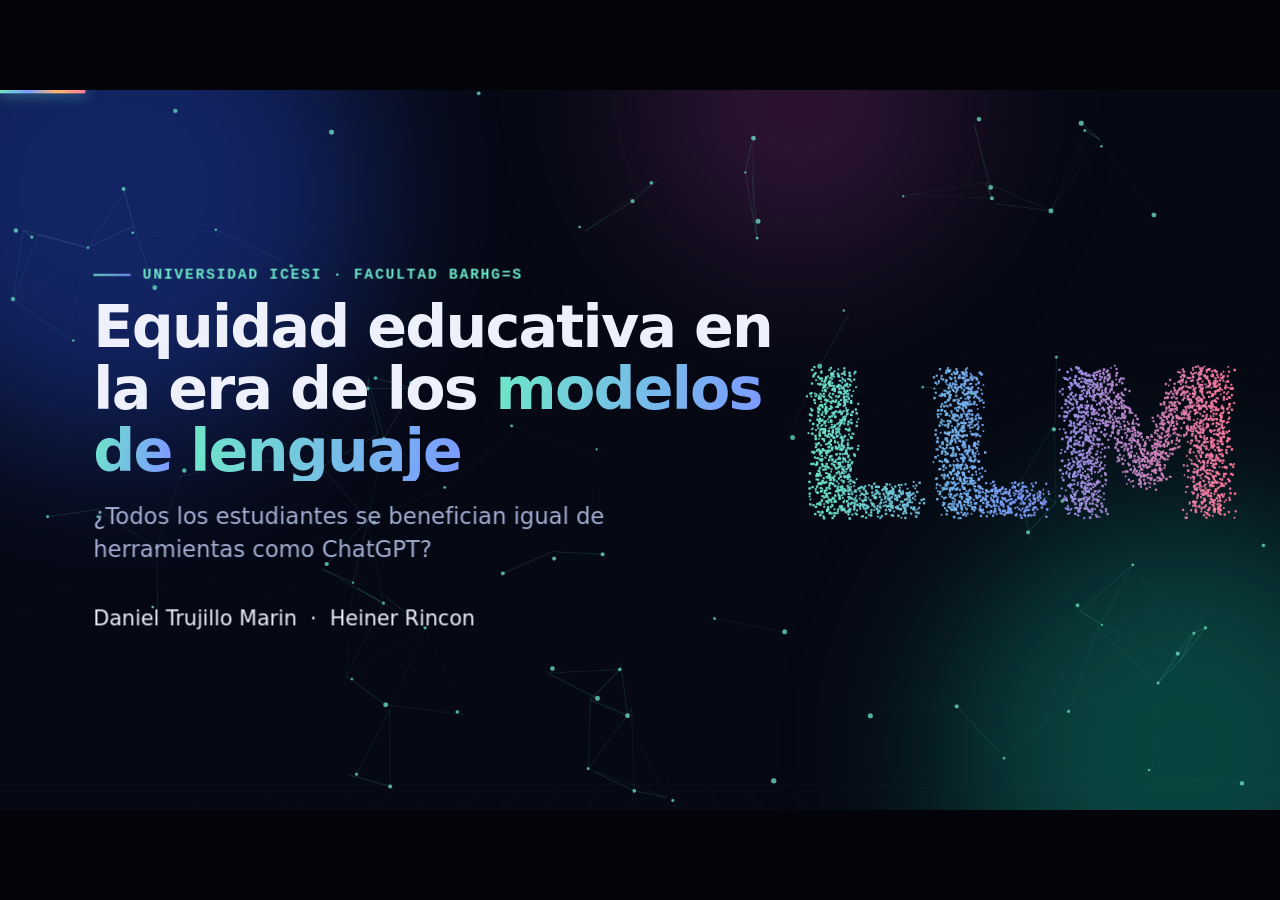
<file: docs/recursos/presentacion-equidad-llms.html>
<!DOCTYPE html>
<html lang="es">
<head>
<meta charset="UTF-8">
<meta name="viewport" content="width=device-width, initial-scale=1">
<title>Equidad educativa en la era de los LLMs</title>
<style>
:root{--bg:#060914;--a:#6ee7c8;--b:#7c9cff;--c:#ffb86b;--d:#ff7a9c;--text:#eef1fb;--muted:#a3aed3;--line:rgba(255,255,255,.12)}
*{box-sizing:border-box;margin:0;padding:0}
html,body{width:100%;height:100%;overflow:hidden;background:#02040a;font-family:'Segoe UI',system-ui,-apple-system,Helvetica,Arial,sans-serif;color:var(--text)}
#stage{position:absolute;left:50%;top:50%;width:1920px;height:1080px;transform-origin:center;overflow:hidden;background:var(--bg);perspective:1800px;--mx:0;--my:0;--hue:0deg}
#stage.nocur,#stage.nocur *{cursor:none!important}
.orbs{position:absolute;inset:0;filter:hue-rotate(var(--hue));transition:filter 1.6s ease;pointer-events:none}
.orb{position:absolute;border-radius:50%;filter:blur(120px);opacity:.52;transition:translate 1s ease-out}
.o1{width:780px;height:780px;left:-220px;top:-240px;background:#1f3fae;translate:calc(var(--mx)*60px) calc(var(--my)*45px);animation:fl1 18s ease-in-out infinite alternate}
.o2{width:700px;height:700px;right:-200px;bottom:-260px;background:#0d7a68;translate:calc(var(--mx)*-70px) calc(var(--my)*-45px);animation:fl2 22s ease-in-out infinite alternate}
.o3{width:480px;height:480px;right:25%;top:-220px;background:#7a2a6e;opacity:.36;translate:calc(var(--mx)*35px) calc(var(--my)*60px);animation:fl1 26s ease-in-out infinite alternate-reverse}
@keyframes fl1{to{margin:130px 0 0 170px}}
@keyframes fl2{to{margin:-150px 0 0 -210px}}
.floor{position:absolute;left:-40%;right:-40%;bottom:-6%;height:52%;background-image:linear-gradient(rgba(124,156,255,.5) 2px,transparent 2px),linear-gradient(90deg,rgba(124,156,255,.5) 2px,transparent 2px);background-size:90px 90px;transform:perspective(520px) rotateX(74deg);transform-origin:bottom;-webkit-mask-image:linear-gradient(to top,#000,transparent 75%);mask-image:linear-gradient(to top,#000,transparent 75%);animation:floor 2.6s linear infinite;opacity:.14;pointer-events:none}
@keyframes floor{to{background-position:0 90px}}
#bg,#pt{position:absolute;inset:0;width:1920px;height:1080px;pointer-events:none}
#pt{z-index:6}
#spot{position:absolute;width:900px;height:900px;left:0;top:0;margin:-450px 0 0 -450px;border-radius:50%;background:radial-gradient(circle,rgba(124,156,255,.13),transparent 60%);pointer-events:none;z-index:4;mix-blend-mode:screen;opacity:0;transition:opacity .6s}
#prog{position:absolute;left:0;top:0;height:5px;width:0;z-index:70;background:linear-gradient(90deg,var(--a),var(--b),var(--c),var(--d));box-shadow:0 0 20px var(--a);transition:width .8s cubic-bezier(.2,.8,.2,1)}
#shut{position:absolute;inset:0;z-index:60;display:flex;pointer-events:none}
#shut i{flex:1;background:linear-gradient(180deg,#0b1230,#141f4d);transform:scaleY(0);position:relative}
#shut i::after{content:"";position:absolute;left:0;right:0;bottom:0;height:4px;background:linear-gradient(90deg,var(--a),var(--b));box-shadow:0 0 18px var(--a)}
#shut.go i{animation:sh .95s cubic-bezier(.7,0,.3,1) both;animation-delay:calc(var(--k)*32ms)}
@keyframes sh{0%{transform:scaleY(0);transform-origin:top}45%{transform:scaleY(1);transform-origin:top}55%{transform:scaleY(1);transform-origin:bottom}100%{transform:scaleY(0);transform-origin:bottom}}

/* slides */
.slide{position:absolute;inset:0;padding:90px 140px;display:flex;flex-direction:column;justify-content:center;opacity:0;visibility:hidden;transform:translate3d(0,0,var(--z,-500px)) rotateY(var(--ry,-10deg));transition:opacity .4s,transform .7s cubic-bezier(.6,0,.3,1),visibility 0s .7s;z-index:10}
.slide.active{opacity:1;visibility:visible;transform:none;transition:opacity .6s,transform 1.1s cubic-bezier(.16,1,.3,1),visibility 0s}
.slide.prep{transition:none!important}
.tag{display:inline-flex;align-items:center;gap:18px;font-size:23px;letter-spacing:.24em;text-transform:uppercase;color:var(--a);font-weight:700;margin-bottom:20px;font-family:Consolas,'Courier New',monospace;align-self:flex-start}
.tag::before{content:"";width:56px;height:3px;border-radius:3px;background:linear-gradient(90deg,var(--a),var(--b))}
h1{font-size:88px;line-height:1.05;font-weight:800;letter-spacing:-.03em}
h2{font-size:62px;line-height:1.1;font-weight:800;letter-spacing:-.02em;margin-bottom:32px}
.active .split{animation:glitch .8s steps(1) .55s}
@keyframes glitch{0%{text-shadow:4px 0 rgba(255,122,156,.8),-4px 0 rgba(110,231,200,.8)}20%{text-shadow:-6px 2px rgba(255,122,156,.8),6px -2px rgba(124,156,255,.8);transform:translateX(3px)}40%{text-shadow:3px -1px rgba(255,184,107,.8),-3px 1px rgba(110,231,200,.8);transform:translateX(-2px)}60%{text-shadow:none;transform:none}80%{text-shadow:2px 0 rgba(124,156,255,.6),-2px 0 rgba(255,122,156,.6)}100%{text-shadow:none}}
em{font-style:normal}
.g{background:linear-gradient(100deg,var(--a),var(--b),var(--c),var(--a));background-size:300% 100%;-webkit-background-clip:text;background-clip:text;color:transparent;animation:shine 7s linear infinite}
@keyframes shine{to{background-position:-300% 0}}
.w{display:inline-block;overflow:hidden;vertical-align:top;padding:0 .04em .14em;margin:0 -.04em -.14em}
.w>i{display:inline-block;font-style:normal;translate:0 115%;rotate:8deg;filter:blur(6px);transform-origin:left bottom;transition:translate 1s cubic-bezier(.16,1,.3,1),rotate 1s cubic-bezier(.16,1,.3,1),filter 1s}
.active .w>i{translate:0 0;rotate:0deg;filter:blur(0)}
.slide:not(.active) .w>i{transition-delay:0s!important}
p{font-size:32px;line-height:1.45;color:var(--muted)}
p b,li b{color:var(--text);font-weight:600}

/* reveals: visibles cuando la diapositiva está activa y su paso ya se mostró */
.rv{opacity:0;translate:0 50px;scale:.95;transition:opacity .8s var(--dl),translate 1s cubic-bezier(.16,1,.3,1) var(--dl),scale 1s cubic-bezier(.16,1,.3,1) var(--dl),rotate 1.1s cubic-bezier(.16,1,.3,1) var(--dl),filter .8s var(--dl),transform .25s 0s}
.rv.l{translate:-90px 0}.rv.r{translate:90px 0}.rv.z{scale:.5;filter:blur(12px)}
.rv.f{rotate:x -75deg;transform-origin:50% 0;translate:0 0}
.active .rv:not(.hold,.hold *){opacity:1;translate:0 0;scale:1;filter:none;rotate:x 0deg}
.slide.out .rv,.rv.hold,.hold .rv{transition:opacity .3s,translate .3s,scale .3s,rotate .3s,filter .3s,transform .25s!important}
.row{display:flex;gap:30px}
.card{position:relative;flex:1;background:linear-gradient(160deg,rgba(255,255,255,.09),rgba(255,255,255,.02));border:1px solid var(--line);border-radius:28px;padding:34px;backdrop-filter:blur(14px);overflow:hidden}
.card::before{content:"";position:absolute;inset:-1px;border-radius:28px;padding:2px;background:conic-gradient(from var(--ang,0deg),transparent 0 70%,var(--a) 80%,var(--b) 90%,transparent 100%);-webkit-mask:linear-gradient(#000 0 0) content-box,linear-gradient(#000 0 0);-webkit-mask-composite:xor;mask-composite:exclude;animation:ang 5s linear infinite;opacity:.8;pointer-events:none}
@property --ang{syntax:'<angle>';inherits:false;initial-value:0deg}
@keyframes ang{to{--ang:360deg}}
.card::after{content:"";position:absolute;inset:0;background:radial-gradient(420px circle at var(--gx,50%) var(--gy,0%),rgba(255,255,255,.16),transparent 55%);opacity:0;transition:opacity .3s;pointer-events:none}
.card.tilt:hover::after{opacity:1}
.card h3{font-size:34px;font-weight:700;margin-bottom:10px}
.card p{font-size:26px}
.role{font-family:Consolas,monospace;font-size:19px;letter-spacing:.18em;text-transform:uppercase;color:var(--muted);margin-bottom:12px}
.num{font-size:88px;font-weight:800;line-height:1;letter-spacing:-.03em;background:linear-gradient(100deg,var(--a),var(--b));-webkit-background-clip:text;background-clip:text;color:transparent;font-variant-numeric:tabular-nums}
.num.o{background:linear-gradient(100deg,var(--c),var(--d));-webkit-background-clip:text;background-clip:text}
.num.s{font-size:58px}
.lab{font-size:25px;color:var(--muted);margin-top:8px;line-height:1.35}
.small{font-family:Consolas,monospace;font-size:20px;color:#8590b5;margin-top:10px;letter-spacing:.03em}
.note{font-size:21px;color:#76819f;margin-top:10px}
.pill{display:inline-block;padding:10px 24px;border-radius:40px;border:1px solid var(--line);font-size:23px;color:var(--muted);margin:0 10px 10px 0;background:rgba(255,255,255,.04)}
.pill b{color:var(--a)}
ul{list-style:none}

/* idea clave */
.key{margin-top:34px;display:flex;align-items:center;gap:26px;padding:24px 34px;border-radius:24px;background:linear-gradient(90deg,rgba(110,231,200,.14),rgba(124,156,255,.08) 60%,rgba(255,255,255,.02));border:1px solid rgba(110,231,200,.35);box-shadow:0 0 60px -20px var(--a);position:relative;overflow:hidden}
.key::after{content:"";position:absolute;inset:0;background:linear-gradient(100deg,transparent 35%,rgba(255,255,255,.18) 50%,transparent 65%);translate:-100% 0}
.active .key:not(.hold)::after{animation:glint 2.4s ease-in-out .6s}
.key .kl{flex:0 0 auto;font-family:Consolas,monospace;font-size:19px;letter-spacing:.22em;color:#06101e;background:linear-gradient(135deg,var(--a),var(--b));padding:10px 16px;border-radius:12px;font-weight:700}
.key .kt{font-size:33px;font-weight:700;color:var(--text);line-height:1.3}

.goals{display:flex;gap:18px;margin-top:40px}
.goal{padding:16px 28px;border-radius:18px;border:1px solid var(--line);background:rgba(255,255,255,.05);font-size:27px;font-weight:600}
.goal span{color:var(--a);font-family:Consolas,monospace;margin-right:10px}

/* bars */
.bar{margin-bottom:28px}
.bar .top{display:flex;justify-content:space-between;align-items:baseline;font-size:31px;margin-bottom:12px;color:var(--text);font-weight:600}
.bar .top b{color:#8590b5;white-space:nowrap;margin-left:10px;font-family:Consolas,monospace;font-size:22px;font-weight:400}
.track{height:52px;background:rgba(255,255,255,.07);border-radius:26px;overflow:hidden;border:1px solid var(--line)}
.fill{height:100%;width:0;border-radius:26px;background:linear-gradient(90deg,var(--a),var(--b));position:relative;transition:width 1.8s cubic-bezier(.16,1,.3,1) .4s;box-shadow:0 0 30px -4px var(--a)}
.fill::after{content:"";position:absolute;inset:0;background:linear-gradient(100deg,transparent 30%,rgba(255,255,255,.6) 50%,transparent 70%);translate:-100% 0;animation:glint 2.6s ease-in-out infinite 2.2s}
@keyframes glint{60%,100%{translate:100% 0}}
.active .fill:not(.hold *){width:var(--w)}
.explain{display:flex;gap:24px;align-items:center;padding:24px 30px;border-radius:22px;border:1px dashed rgba(124,156,255,.45);background:rgba(124,156,255,.06)}
.explain .q{flex:0 0 auto;width:60px;height:60px;border-radius:50%;display:grid;place-items:center;font-size:30px;font-weight:800;color:#06101e;background:var(--b)}
.explain p{font-size:26px}

/* staircase */
.stair{display:flex;gap:34px;align-items:flex-end;height:460px}
.col{flex:1;height:var(--h);border-radius:30px 30px 10px 10px;padding:30px 36px;background:linear-gradient(180deg,var(--k),rgba(255,255,255,.03) 135%);border:1px solid var(--line);clip-path:inset(100% 0 0 0);transition:clip-path 1.2s cubic-bezier(.16,1,.3,1) .1s;position:relative;overflow:hidden}
.active .col:not(.hold){clip-path:inset(0 0 0 0)}
.col::after{content:"";position:absolute;inset:0;background:linear-gradient(100deg,transparent 40%,rgba(255,255,255,.35) 50%,transparent 60%);translate:-120% 0;animation:glint 3.5s ease-in-out infinite 1.5s}
.col h3{font-size:40px;color:#06101e;margin-bottom:8px}
.col p{font-size:27px;color:rgba(6,16,30,.85);font-weight:500}
.col .big{position:absolute;right:26px;bottom:-30px;font-size:220px;font-weight:900;color:rgba(6,16,30,.14);line-height:1}

/* LLM */
.typed{font-family:Consolas,'Courier New',monospace;font-size:31px;padding:18px 26px;border-radius:18px;border:1px solid var(--line);background:rgba(0,0,0,.35);color:var(--a);min-height:76px}
.typed .car{display:inline-block;width:15px;height:31px;background:var(--a);vertical-align:middle;margin-left:4px;animation:blink 1s steps(1) infinite}
@keyframes blink{50%{opacity:0}}
.attn{position:relative;width:960px;padding-top:180px}
.attn svg{position:absolute;left:0;top:0;width:100%;height:180px;overflow:visible}
.chips{display:flex;justify-content:space-between}
.chipc{width:168px;text-align:center;opacity:0;translate:0 30px;scale:.6;transition:all .6s cubic-bezier(.34,1.56,.64,1)}
.chipc.in{opacity:1;translate:0 0;scale:1}
.chip{font-size:30px;font-weight:700;padding:14px 0;border-radius:18px;border:1px solid var(--line);background:rgba(255,255,255,.06);transition:all .35s}
.chip.q{background:linear-gradient(135deg,var(--a),var(--b));color:#06101e;box-shadow:0 0 50px -4px var(--a);scale:1.1}
.arc{fill:none;stroke-linecap:round;stroke-dasharray:1;stroke-dashoffset:1;animation:draw .8s ease-out forwards;filter:drop-shadow(0 0 8px rgba(110,231,200,.6))}
@keyframes draw{to{stroke-dashoffset:0}}
.pct{font-size:23px;font-weight:700;fill:#fff;text-anchor:middle;animation:fadein .6s .5s both}
@keyframes fadein{from{opacity:0}to{opacity:1}}
.cap{font-size:25px;color:var(--muted);margin-top:22px}
.cap b{color:var(--text)}
.prompt{border-radius:22px;padding:22px 26px;border:1px solid var(--line);background:rgba(0,0,0,.3);margin-bottom:18px}
.prompt .pl{font-family:Consolas,monospace;font-size:18px;letter-spacing:.18em;text-transform:uppercase;margin-bottom:10px}
.prompt .pq{font-family:Consolas,monospace;font-size:23px;color:var(--text);line-height:1.4}
.prompt .pr{display:inline-flex;align-items:center;gap:10px;margin-top:14px;padding:8px 18px;border-radius:30px;font-size:22px;font-weight:700;color:#06101e}
.prompt.bad{border-color:rgba(255,122,156,.4)}.prompt.bad .pl{color:var(--d)}.prompt.bad .pr{background:linear-gradient(135deg,var(--c),var(--d))}
.prompt.good{border-color:rgba(110,231,200,.45);box-shadow:0 0 50px -20px var(--a)}.prompt.good .pl{color:var(--a)}.prompt.good .pr{background:linear-gradient(135deg,var(--a),var(--b))}

#dots{width:1640px;height:230px;display:block}

/* charts */
.chart{width:100%;height:auto;overflow:visible}
.path{fill:none;stroke-width:7;stroke-linecap:round;stroke-dasharray:1;stroke-dashoffset:1;transition:stroke-dashoffset 2.2s cubic-bezier(.4,0,.2,1) var(--dl);filter:drop-shadow(0 0 10px rgba(124,156,255,.6))}
.active .path:not(.hold *){stroke-dashoffset:0}
.area{clip-path:inset(0 100% 0 0);transition:clip-path 2.6s cubic-bezier(.4,0,.2,1) var(--dl)}
.active .area:not(.hold *){clip-path:inset(0 0 0 0)}
.gapl{stroke:#fff;stroke-width:3;stroke-dasharray:8 8;opacity:0;transition:opacity .6s var(--dl)}
.active .gapl:not(.hold *){opacity:.8}
.gapt{fill:#fff;font-size:26px;font-weight:700;opacity:0;transition:opacity .6s var(--dl)}
.active .gapt:not(.hold *){opacity:1}
.ax{fill:var(--muted);font-size:26px}
.dt{opacity:0;transition:opacity .4s var(--dl)}
.active .dt:not(.hold *){opacity:1}
.trav{opacity:0;transition:opacity .6s 2.8s}
.active .trav:not(.hold *){opacity:1}
.beam{transform-origin:350px 270px;rotate:0deg;transition:rotate 2.2s cubic-bezier(.3,1.7,.5,1) 2.2s}
.active .beam:not(.hold *){rotate:7deg}
.drop{transform:translateY(-600px)}
.active .drop:not(.hold *){animation:drop 1.3s cubic-bezier(.5,0,.5,1) forwards;animation-delay:var(--dl)}
@keyframes drop{0%{transform:translateY(-600px)}55%{transform:translateY(0)}70%{transform:translateY(-50px)}85%{transform:translateY(0)}92%{transform:translateY(-12px)}100%{transform:translateY(0)}}

/* rings + waffle */
.rg{width:220px;text-align:center}
.rg .ringw{position:relative;width:200px;height:200px;margin:0 auto 12px}
.rg svg{width:200px;height:200px}
.rg .cen{position:absolute;inset:0;display:grid;place-items:center;font-size:42px;font-weight:800;font-variant-numeric:tabular-nums}
.rv-c{fill:none;stroke-width:16;stroke-linecap:round;stroke-dasharray:502.65;stroke-dashoffset:502.65;transition:stroke-dashoffset 2.4s cubic-bezier(.16,1,.3,1) var(--dl);filter:drop-shadow(0 0 10px rgba(110,231,200,.7))}
.active .rv-c:not(.hold *){stroke-dashoffset:calc(502.65px*(1 - var(--p)))}
.rt{fill:none;stroke:rgba(255,255,255,.08);stroke-width:16}
.rg .t{font-size:23px;color:var(--muted);line-height:1.25}
.grp{font-size:28px;font-weight:700;color:var(--text);margin-bottom:24px;text-align:center}
.waf{display:grid;grid-template-columns:repeat(10,26px);gap:6px}
.waf span{width:26px;height:26px;border-radius:7px;background:rgba(255,255,255,.07);transition:background .4s var(--dl),box-shadow .4s var(--dl),scale .4s var(--dl)}
.active .waf span.on:not(.hold *){background:var(--k);box-shadow:0 0 16px -2px var(--k);scale:1.08}
.wt{font-size:23px;color:var(--muted);margin-top:14px;text-align:center;line-height:1.3}
.wt b{font-size:36px}
.vsep{width:2px;align-self:stretch;background:linear-gradient(180deg,transparent,var(--line),transparent)}

/* flow */
.flow{display:flex;align-items:center}
.node{flex:0 0 440px;text-align:center;padding:42px 30px;border-radius:32px;border:1px solid var(--line);background:linear-gradient(160deg,rgba(255,255,255,.1),rgba(255,255,255,.02));backdrop-filter:blur(14px);animation:np 4.5s ease-in-out infinite;animation-delay:calc(var(--k)*1.2s)}
.node b{display:block;font-size:40px;margin-bottom:10px}.node span{font-size:25px;color:var(--muted)}
@keyframes np{0%,100%{box-shadow:0 0 0 rgba(110,231,200,0)}30%{box-shadow:0 0 80px -6px var(--a);border-color:var(--a)}}
.conn{flex:1;height:4px;position:relative;background:linear-gradient(90deg,rgba(110,231,200,.15),rgba(124,156,255,.4));border-radius:4px}
.conn i{position:absolute;top:50%;left:0;width:16px;height:16px;margin:-8px 0 0 -8px;border-radius:50%;background:#fff;box-shadow:0 0 18px 4px var(--a),0 0 40px 8px var(--b);animation:pk 1.8s linear infinite}
.conn i:nth-child(2){animation-delay:.6s}.conn i:nth-child(3){animation-delay:1.2s}
@keyframes pk{0%{left:0;opacity:0}15%{opacity:1}85%{opacity:1}100%{left:100%;opacity:0}}

/* kinetic */
.kin{font-size:76px;font-weight:800;line-height:1.15;letter-spacing:-.02em}
.strk{position:relative;color:var(--text);transition:color 1s 2s}
.strk::after{content:"";position:absolute;left:-6px;right:-6px;top:54%;height:8px;border-radius:6px;background:linear-gradient(90deg,var(--c),var(--d));transform-origin:left;scale:0 1;transition:scale .9s cubic-bezier(.65,0,.35,1) 1.4s;box-shadow:0 0 20px var(--d)}
.active .strk{color:rgba(238,241,251,.35)}
.active .strk::after{scale:1 1}
.big2{display:inline-block;font-size:170px;line-height:1;opacity:0;scale:2.2;filter:blur(30px);transition:opacity 1s 2.5s,scale 1.3s cubic-bezier(.16,1,.3,1) 2.5s,filter 1s 2.5s}
.active .big2{opacity:1;scale:1;filter:blur(0)}

/* conclusiones */
.chk{position:absolute;left:0;top:.15em;width:44px;height:44px}
.chk circle{fill:none;stroke:var(--a);stroke-width:4;stroke-dasharray:1;stroke-dashoffset:1;transition:stroke-dashoffset .9s .2s}
.chk path{fill:none;stroke:var(--a);stroke-width:5;stroke-linecap:round;stroke-linejoin:round;stroke-dasharray:1;stroke-dashoffset:1;transition:stroke-dashoffset .6s .7s}
.active .chk:not(.hold *) circle,.active .chk:not(.hold *) path{stroke-dashoffset:0}
.cl li{font-size:34px;color:var(--muted);line-height:1.38;padding-left:72px;position:relative;margin-bottom:24px}
.lim{margin-top:20px;padding:22px 30px;border-radius:22px;border:1px dashed rgba(255,184,107,.45);background:rgba(255,184,107,.05)}
.lim .k{font-family:Consolas,monospace;font-size:20px;letter-spacing:.2em;color:var(--c);margin-bottom:12px;text-transform:uppercase}
.lim .pill{color:var(--text)}
</style>
</head>
<body>
<div id="stage">
<div class="orbs"><div class="orb o1"></div><div class="orb o2"></div><div class="orb o3"></div></div>
<div class="floor"></div>
<canvas id="bg" width="1920" height="1080"></canvas>
<div id="spot"></div>
<canvas id="pt" width="1920" height="1080"></canvas>
<div id="prog"></div>
<div id="shut"></div>

<svg width="0" height="0" style="position:absolute">
<defs>
<linearGradient id="gr" x1="0" y1="0" x2="1" y2="1"><stop offset="0" stop-color="#6ee7c8"/><stop offset="1" stop-color="#7c9cff"/></linearGradient>
<linearGradient id="go" x1="0" y1="0" x2="1" y2="1"><stop offset="0" stop-color="#ffb86b"/><stop offset="1" stop-color="#ff7a9c"/></linearGradient>
<linearGradient id="ga" x1="0" y1="0" x2="0" y2="1"><stop offset="0" stop-color="#ff7a9c" stop-opacity=".45"/><stop offset="1" stop-color="#ffb86b" stop-opacity=".08"/></linearGradient>
</defs>
</svg>

<!-- 1 PORTADA -->
<section class="slide" data-accent="0" data-hue="0deg" data-pt="LLM" data-ptx="1540" data-pty="560" data-pts="300">
  <div class="tag rv scr" style="letter-spacing:.12em;font-size:22px">Universidad Icesi · Facultad Barberi</div>
  <div style="max-width:1020px"><h1 class="split">Equidad educativa en la era de los <em>modelos de lenguaje</em></h1></div>
  <p class="rv" style="max-width:980px;margin-top:28px;font-size:34px">¿Todos los estudiantes se benefician igual de herramientas como ChatGPT?</p>
  <p class="rv" style="margin-top:56px;font-size:31px;color:var(--text)">Daniel Trujillo Marin &nbsp;·&nbsp; Heiner Rincon</p>
</section>

<!-- 2 PREGUNTA -->
<section class="slide" data-accent="1" data-hue="30deg" data-pt="?" data-ptx="1500" data-pty="540" data-pts="800">
  <div class="tag rv scr">Punto de partida</div>
  <div style="max-width:1080px"><h2 class="split" style="font-size:78px">Una misma herramienta. ¿Los <em>mismos beneficios</em> para todos?</h2></div>
  <p class="rv" style="max-width:980px">Que todos <b>puedan</b> usar ChatGPT no significa que todos <b>ganen</b> lo mismo.</p>
  <div class="goals" data-f="1">
    <div class="goal rv"><span>01</span>¿Quién se beneficia?</div>
    <div class="goal rv"><span>02</span>¿Bajo qué condiciones?</div>
    <div class="goal rv"><span>03</span>¿Qué lo limita?</div>
  </div>
</section>

<!-- 3 MARCO -->
<section class="slide" data-accent="1" data-hue="-25deg">
  <div class="tag rv scr">Marco teórico · van Dijk</div>
  <h2 class="split">La brecha digital tiene <em>tres niveles</em></h2>
  <div class="stair">
    <div class="col" data-f="1" style="--h:250px;--k:#6ee7c8"><h3>1 · Acceso</h3><p>¿La conozco y puedo usarla?</p><div class="big">1</div></div>
    <div class="col" data-f="2" style="--h:350px;--k:#7c9cff"><h3>2 · Habilidades</h3><p>¿Sé usarla bien y de forma crítica?</p><div class="big">2</div></div>
    <div class="col" data-f="3" style="--h:450px;--k:#ffb86b"><h3>3 · Beneficios</h3><p>¿Realmente me ayuda a mejorar?</p><div class="big">3</div></div>
  </div>
  <div class="key rv" data-f="4"><span class="kl">IDEA CLAVE</span><span class="kt">La brecha ya no es solo tener internet: es saber usar la tecnología y sacarle provecho.</span></div>
</section>

<!-- 4 LLM -->
<section class="slide" id="s-attn" data-accent="0" data-hue="0deg">
  <div class="tag rv scr">Fundamento técnico · Transformer</div>
  <h2 class="split" style="margin-bottom:28px">¿Cómo funciona un <em>LLM</em>?</h2>
  <div class="row" style="gap:56px;align-items:flex-start">
    <div style="flex:0 0 960px">
      <div class="typed rv"><span id="typed"></span><span class="car"></span></div>
      <div class="attn" id="attn"><div data-f="1" data-hook="arcs" class="rv" style="position:absolute;inset:0 0 auto 0;height:180px;translate:0 0"><svg id="attnsvg" viewBox="0 0 960 180"></svg></div><div class="chips" id="chips"></div></div>
      <p class="cap rv" data-f="1">Divide tu texto en piezas y <b>decide qué palabras se relacionan</b> entre sí (mecanismo de atención) para generar la respuesta.</p>
    </div>
    <div style="flex:1" data-f="2">
      <div class="prompt bad rv r"><div class="pl">Instrucción vaga</div><div class="pq">"Hazme un ensayo sobre IA."</div><div class="pr">→ Respuesta genérica</div></div>
      <div class="prompt good rv r"><div class="pl">Instrucción con contexto</div><div class="pq">"Ensayo de 600 palabras sobre IA y equidad, para primer semestre, con 3 argumentos y ejemplos."</div><div class="pr">→ Respuesta útil</div></div>
      <div class="note rv">Ejemplo ilustrativo.</div>
    </div>
  </div>
  <div class="key rv" data-f="3"><span class="kl">IDEA CLAVE</span><span class="kt">La respuesta depende de lo que el usuario escribe: saber preguntar es una habilidad, y no todos la tienen por igual.</span></div>
</section>

<!-- 5 ESTUDIOS -->
<section class="slide" data-accent="3" data-hue="40deg">
  <div class="tag rv scr">Metodología · Revisión crítica</div>
  <h2 class="split">Analizamos <em>cuatro estudios</em></h2>
  <div class="row" data-f="1">
    <div class="card tilt rv f"><div class="role">Estudio central</div><h3 style="color:var(--a)">Yu et al.</h3><div class="num s cnt" style="font-size:46px" data-to="1140328">0</div><div class="lab">textos de estudiantes analizados</div></div>
    <div class="card tilt rv f"><div class="role">Nivel 1 · Acceso</div><h3 style="color:var(--b)">Arum et al.</h3><div class="num s cnt" data-to="938">0</div><div class="lab">estudiantes encuestados</div></div>
    <div class="card tilt rv f"><div class="role">Nivel 2 · Habilidades</div><h3 style="color:var(--c)">Zhang et al.</h3><div class="num s o cnt" data-to="947">0</div><div class="lab">estudiantes encuestados</div></div>
    <div class="card tilt rv f"><div class="role">Alto impacto</div><h3 style="color:var(--d)">Lee et al.</h3><div class="num s o cnt" data-to="81663">0</div><div class="lab">solicitudes de admisión</div></div>
  </div>
  <div class="key rv" data-f="2"><span class="kl">IDEA CLAVE</span><span class="kt">Un estudio grande como base y tres más que explican el porqué, organizados con los tres niveles de la brecha.</span></div>
</section>

<!-- 6 ESCALA -->
<section class="slide" id="s-dots" data-accent="0" data-hue="-15deg">
  <div class="tag rv scr">Estudio central · Yu et al.</div>
  <h2 class="split" style="margin-bottom:22px">Un estudio con <em>datos reales</em></h2>
  <div class="row" style="margin-bottom:22px">
    <div class="card tilt rv" style="padding:22px 32px"><div class="num cnt" style="font-size:70px" data-to="1140328">0</div><div class="lab">textos escritos</div></div>
    <div class="card tilt rv" style="padding:22px 32px"><div class="num cnt" style="font-size:70px" data-to="16791">0</div><div class="lab">estudiantes</div></div>
    <div class="card tilt rv" style="padding:22px 32px"><div class="num cnt" style="font-size:70px" data-to="2391">0</div><div class="lab">cursos · 2021 a 2024 · EE. UU.</div></div>
  </div>
  <canvas id="dots" width="1640" height="230"></canvas>
  <div class="note">Cada punto representa ≈ 100 textos. Se comparó la escritura <b style="color:var(--text)">antes y después</b> de que llegara ChatGPT.</div>
  <div class="key rv" data-f="1"><span class="kl">IDEA CLAVE</span><span class="kt">Son tareas reales de clase, no un experimento. Muestra una relación, no prueba que ChatGPT sea la causa.</span></div>
</section>

<!-- 7 RES 1 -->
<section class="slide" data-accent="1" data-hue="20deg">
  <div class="tag rv scr">Resultado 1 · Todos los estudiantes</div>
  <h2 class="split">Después de ChatGPT, <em>todos escribieron mejor</em></h2>
  <div class="bar rv l" data-f="1"><div class="top"><span>Primeros meses (ene–jun 2023): mejora pequeña</span><b>hasta +0,039 DE</b></div><div class="track"><div class="fill" style="--w:24%"></div></div></div>
  <div class="bar rv l" data-f="2"><div class="top"><span>Un año después (oct 2023–mar 2024): mejora clara</span><b>hasta +0,162 DE</b></div><div class="track"><div class="fill" style="--w:100%"></div></div></div>
  <div class="explain rv" data-f="3"><div class="q">?</div><p><b>DE = desviación estándar.</b> Mide cuánto cambió un grupo comparado con la variación normal entre estudiantes. Son cambios pequeños, pero medibles en una muestra tan grande. Se midió legibilidad, vocabulario y complejidad de las frases.</p></div>
  <div class="key rv" data-f="4"><span class="kl">IDEA CLAVE</span><span class="kt">La escritura mejoró en general, y la mejora creció con el tiempo.</span></div>
</section>

<!-- 8 RES 2 -->
<section class="slide" data-accent="0" data-hue="-30deg">
  <div class="tag rv scr">Resultado 2 · Idioma</div>
  <h2 class="split" style="margin-bottom:20px">La brecha por idioma <em>se redujo</em></h2>
  <div class="row" style="align-items:center">
    <div class="rv" style="flex:1.35">
      <svg class="chart" viewBox="0 0 900 400">
        <line x1="100" y1="360" x2="800" y2="360" stroke="rgba(255,255,255,.2)" stroke-width="2"/>
        <text class="ax" x="100" y="396" text-anchor="middle">Antes de ChatGPT</text>
        <text class="ax" x="450" y="396" text-anchor="middle">Fase 1</text>
        <text class="ax" x="800" y="396" text-anchor="middle">Fase 2</text>
        <path class="area" style="--dl:.8s" fill="url(#ga)" d="M100 110 C 250 106,300 106,450 106 S 650 102,800 102 L 800 156 S 650 156,450 223 C 300 223,250 250,100 290 Z"/>
        <line class="gapl" style="--dl:.9s" x1="100" y1="110" x2="100" y2="290"/>
        <line class="gapl" style="--dl:2s" x1="450" y1="106" x2="450" y2="223"/>
        <line class="gapl" style="--dl:3s" x1="800" y1="102" x2="800" y2="156"/>
        <path id="pA" class="path" style="--dl:.6s" pathLength="1" stroke="url(#gr)" d="M100 110 C 250 106,300 106,450 106 S 650 102,800 102"/>
        <path id="pB" class="path" style="--dl:.8s" pathLength="1" stroke="url(#go)" d="M100 290 C 250 250,300 223,450 223 S 650 156,800 156"/>
        <g class="trav"><circle r="9" fill="#fff" style="filter:drop-shadow(0 0 10px #6ee7c8)"><animateMotion dur="3.2s" repeatCount="indefinite"><mpath href="#pA"/></animateMotion></circle><circle r="9" fill="#fff" style="filter:drop-shadow(0 0 10px #ff7a9c)"><animateMotion dur="3.2s" repeatCount="indefinite"><mpath href="#pB"/></animateMotion></circle></g>
        <text class="gapt" style="--dl:1.3s" x="125" y="205">brecha</text>
        <text class="gapt" style="--dl:2.4s" x="475" y="175">menor</text>
        <text class="gapt" style="--dl:3.4s" x="800" y="205" text-anchor="middle">casi cerrada</text>
        <text x="180" y="70" fill="#6ee7c8" font-size="26" font-weight="700">Escribían mejor en inglés</text>
        <text x="180" y="335" fill="#ffb86b" font-size="26" font-weight="700">Tenían más dificultad con el inglés</text>
      </svg>
      <div class="note">Esquema ilustrativo construido con los promedios reportados en el estudio.</div>
    </div>
    <div style="flex:1;display:flex;flex-direction:column;gap:18px" data-f="1">
      <div class="card tilt rv r" style="padding:26px 32px"><h3>Partían en desventaja</h3><p>Estudiantes internacionales, sin inglés en casa o con bajo puntaje de escritura al ingresar.</p><div class="small">0,043–0,209 DE por debajo</div></div>
      <div class="card tilt rv r" style="padding:26px 32px"><h3 style="color:var(--a)">Y mejoraron más que el resto</h3><p>En algunos casos, incluso superaron a sus compañeros.</p><div class="small">mejora extra: +0,044 DE (fase 1) · +0,088 DE (fase 2)</div></div>
    </div>
  </div>
  <div class="key rv" data-f="2"><span class="kl">IDEA CLAVE</span><span class="kt">Quienes tenían más dificultad con el idioma fueron los que más mejoraron.</span></div>
</section>

<!-- 9 RES 3 -->
<section class="slide" data-accent="2" data-hue="45deg">
  <div class="tag rv scr">Resultado 3 · Nivel socioeconómico</div>
  <h2 class="split" style="margin-bottom:20px">Pero no todos <em>aprovecharon igual</em></h2>
  <div class="row" style="align-items:center">
    <div style="flex:1.1">
      <svg class="chart" viewBox="0 0 700 420">
        <polygon points="350,270 280,400 420,400" fill="rgba(255,255,255,.12)" stroke="rgba(255,255,255,.3)" stroke-width="2"/>
        <g class="beam">
          <rect x="60" y="260" width="580" height="20" rx="10" fill="url(#gr)"/>
          <g class="drop" style="--dl:.6s"><circle cx="110" cy="200" r="56" fill="url(#go)"/><text x="110" y="196" text-anchor="middle" font-size="21" font-weight="800" fill="#06101e">Menos</text><text x="110" y="220" text-anchor="middle" font-size="21" font-weight="800" fill="#06101e">recursos</text></g>
          <g class="drop" style="--dl:1s"><circle cx="590" cy="185" r="72" fill="url(#gr)"/><text x="590" y="180" text-anchor="middle" font-size="25" font-weight="800" fill="#06101e">Más</text><text x="590" y="208" text-anchor="middle" font-size="25" font-weight="800" fill="#06101e">recursos</text></g>
        </g>
        <circle cx="350" cy="270" r="14" fill="#fff"/>
      </svg>
      <div class="note" style="text-align:center">Dentro del grupo con dificultad en el idioma. Esquema ilustrativo: la diferencia es pequeña.</div>
    </div>
    <div style="flex:1;display:flex;flex-direction:column;gap:18px" data-f="1">
      <div class="card tilt rv r"><h3 style="color:var(--c)">Bajos ingresos</h3><p>Mejoraron un poco menos que los de mayores ingresos.</p><div class="small">0,025 DE menos</div></div>
      <div class="card tilt rv r"><h3 style="color:var(--d)">Primera generación universitaria</h3><p>Mejoraron un poco menos que quienes tienen padres con estudios universitarios.</p><div class="small">0,015 DE menos</div></div>
    </div>
  </div>
  <div class="key rv" data-f="2"><span class="kl">IDEA CLAVE</span><span class="kt">La misma herramienta que redujo una brecha mantuvo otra: los de más recursos aprovecharon un poco más.</span></div>
</section>

<!-- 10 ACCESO -->
<section class="slide" data-accent="1" data-hue="-20deg">
  <div class="tag rv scr">Nivel 1 · Acceso · Arum et al. · inicios de 2023</div>
  <h2 class="split" style="margin-bottom:34px">Desde el inicio, <em>no todos la conocían</em></h2>
  <div class="row" style="gap:50px;align-items:flex-start;justify-content:center">
    <div data-f="1">
      <div class="grp rv">¿Conocían ChatGPT?</div>
      <div style="display:flex;gap:20px">
        <div class="rg rv z"><div class="ringw"><svg viewBox="0 0 200 200"><circle class="rt" cx="100" cy="100" r="80"/><circle class="rv-c" style="--p:.937;--dl:.3s" cx="100" cy="100" r="80" stroke="url(#gr)" transform="rotate(-90 100 100)"/></svg><div class="cen cnt" data-to="93.7" data-dec="1" data-suf="%">0</div></div><div class="t">Estudiante promedio</div></div>
        <div class="rg rv z"><div class="ringw"><svg viewBox="0 0 200 200"><circle class="rt" cx="100" cy="100" r="80"/><circle class="rv-c" style="--p:.891;--dl:.5s" cx="100" cy="100" r="80" stroke="url(#gr)" transform="rotate(-90 100 100)"/></svg><div class="cen cnt" data-to="89.1" data-dec="1" data-suf="%">0</div></div><div class="t">Primera generación universitaria</div></div>
        <div class="rg rv z"><div class="ringw"><svg viewBox="0 0 200 200"><circle class="rt" cx="100" cy="100" r="80"/><circle class="rv-c" style="--p:.838;--dl:.7s" cx="100" cy="100" r="80" stroke="url(#go)" transform="rotate(-90 100 100)"/></svg><div class="cen cnt" data-to="83.8" data-dec="1" data-suf="%">0</div></div><div class="t">Minorías subrepresentadas</div></div>
      </div>
    </div>
    <div class="vsep"></div>
    <div data-f="2">
      <div class="grp rv">¿La usaban para estudiar?</div>
      <div style="display:flex;gap:40px">
        <div class="rv"><div class="waf" data-n="18" style="--k:#6ee7c8"></div><div class="wt"><b style="color:var(--a)">18</b> de cada 100<br>Estudiante promedio</div></div>
        <div class="rv"><div class="waf" data-n="9" style="--k:#ff7a9c"></div><div class="wt"><b style="color:var(--d)">9</b> de cada 100<br>Minorías subrepresentadas</div></div>
      </div>
    </div>
  </div>
  <div class="key rv" data-f="3"><span class="kl">IDEA CLAVE</span><span class="kt">Antes de hablar de beneficios, ya había diferencias en quién conocía y usaba la herramienta.</span></div>
</section>

<!-- 11 HABILIDADES -->
<section class="slide" data-accent="2" data-hue="35deg">
  <div class="tag rv scr">Nivel 2 · Habilidades · Zhang et al.</div>
  <h2 class="split" style="margin-bottom:64px">Saber usar la IA <em>también depende de los recursos</em></h2>
  <div class="flow rv z">
    <div class="node" style="--k:0"><b>Más recursos</b><span>nivel socioeconómico</span></div>
    <div class="conn"><i></i><i></i><i></i></div>
    <div class="node" style="--k:1;flex-basis:480px"><b class="g">Más alfabetización en IA</b><span>saber usarla de forma crítica</span></div>
    <div class="conn"><i></i><i></i><i></i></div>
    <div class="node" style="--k:2"><b>Más usos</b><span>de ChatGPT</span></div>
  </div>
  <p class="rv" style="margin-top:44px;text-align:center;font-size:28px">El nivel socioeconómico se relaciona <b>más</b> con saber usar la IA que con saber usar tecnología en general.</p>
  <div class="key rv" data-f="1"><span class="kl">IDEA CLAVE</span><span class="kt">Tener acceso no basta: quien tiene más recursos suele saber usar mejor la IA.</span></div>
</section>

<!-- 12 ALTO IMPACTO -->
<section class="slide" data-accent="3" data-hue="60deg">
  <div class="tag rv scr">Alto impacto · Lee et al.</div>
  <h2 class="split" style="margin-bottom:20px">¿Y cuando hay mucho en juego? <em>Admisiones</em></h2>
  <div class="row" style="align-items:center">
    <div class="rv" style="flex:1.2">
      <svg class="chart" viewBox="0 0 800 400">
        <line x1="60" y1="360" x2="760" y2="360" stroke="rgba(255,255,255,.2)" stroke-width="2"/>
        <line x1="60" y1="30" x2="60" y2="360" stroke="rgba(255,255,255,.2)" stroke-width="2"/>
        <path id="pU" class="path" style="--dl:.7s" pathLength="1" stroke="url(#gr)" d="M60 300 C 250 280,500 150,740 80"/>
        <path id="pD" class="path" style="--dl:.9s" pathLength="1" stroke="url(#go)" d="M60 120 C 250 135,500 250,740 320"/>
        <g class="trav"><circle r="9" fill="#fff" style="filter:drop-shadow(0 0 10px #6ee7c8)"><animateMotion dur="2.8s" repeatCount="indefinite"><mpath href="#pU"/></animateMotion></circle><circle r="9" fill="#fff" style="filter:drop-shadow(0 0 10px #ff7a9c)"><animateMotion dur="2.8s" repeatCount="indefinite"><mpath href="#pD"/></animateMotion></circle></g>
        <circle class="dt" style="--dl:2.6s" cx="740" cy="80" r="12" fill="#6ee7c8"/><circle class="dt" style="--dl:2.6s" cx="740" cy="320" r="12" fill="#ff7a9c"/>
        <text x="90" y="395" class="ax">2020</text><text x="690" y="395" class="ax">2024</text>
        <text x="80" y="345" fill="#6ee7c8" font-size="26" font-weight="700">Uso de IA ↑</text>
        <text x="400" y="45" fill="#ff7a9c" font-size="26" font-weight="700">Probabilidad de admisión ↓</text>
      </svg>
      <div class="note">Esquema ilustrativo del patrón en solicitantes de menores recursos.</div>
    </div>
    <div style="flex:1;display:flex;flex-direction:column;gap:18px" data-f="1">
      <div class="card tilt rv r"><div class="num s cnt" data-to="81663">0</div><div class="lab">ensayos de admisión a una universidad muy selectiva (2020–2024)</div></div>
      <div class="card tilt rv r"><p style="font-size:27px">Los aspirantes con <b>menos recursos</b> usaron más la IA… y eso se asoció con <b>menos probabilidad</b> de ser admitidos.</p></div>
    </div>
  </div>
  <div class="key rv" data-f="2"><span class="kl">IDEA CLAVE</span><span class="kt">En evaluaciones importantes, usar más IA no se tradujo en más oportunidades.</span></div>
</section>

<!-- 13 IDEA CENTRAL -->
<section class="slide" data-accent="1" data-hue="-35deg">
  <div class="tag rv scr">Discusión</div>
  <div class="kin">La pregunta no es <span class="strk">si ChatGPT mejora el desempeño</span>,</div>
  <div class="kin" style="margin-top:20px">sino <span class="big2 g">para quién.</span></div>
  <div class="row" style="margin-top:50px" data-f="1">
    <div class="card tilt rv l" style="padding:28px 34px"><h3 style="color:var(--a)">Reduce brechas</h3><p>Ayudó más a quienes tenían dificultad con el idioma.</p></div>
    <div class="card tilt rv r" style="padding:28px 34px"><h3 style="color:var(--c)">Mantiene otras</h3><p>Los estudiantes con más recursos la aprovecharon un poco más.</p></div>
  </div>
</section>

<!-- 14 CONCLUSIONES -->
<section class="slide" data-accent="0" data-hue="15deg">
  <div class="tag rv scr">Conclusiones</div>
  <h2 class="split" style="font-size:58px;margin-bottom:30px">La IA puede ayudar a la equidad, <em>pero no lo hace sola</em></h2>
  <ul class="cl">
    <li class="rv l" data-f="1"><svg class="chk" viewBox="0 0 44 44"><circle cx="22" cy="22" r="19" pathLength="1"/><path d="M13 23 L20 30 L32 15" pathLength="1"/></svg>Enseñar <b>alfabetización en IA</b> a todos los estudiantes.</li>
    <li class="rv l" data-f="2"><svg class="chk" viewBox="0 0 44 44"><circle cx="22" cy="22" r="19" pathLength="1"/><path d="M13 23 L20 30 L32 15" pathLength="1"/></svg><b>Medir los efectos por grupos</b>, no solo el promedio.</li>
  </ul>
  <div class="lim rv" data-f="4">
    <div class="k">Limitaciones</div>
    <span class="pill">No prueba causa directa</span><span class="pill">Solo universidades de EE. UU.</span><span class="pill">Tareas de poco peso en la nota</span><span class="pill">Escribir mejor ≠ aprender más</span>
  </div>
</section>

<!-- 15 GRACIAS -->
<section class="slide" data-accent="1" data-hue="0deg" data-pt="GRACIAS" data-ptx="960" data-pty="430" data-pts="250" style="align-items:center;text-align:center;justify-content:flex-end;padding-bottom:170px">
  <p class="rv" style="font-size:44px;color:var(--text)">¿Preguntas?</p>
  <p class="rv" style="margin-top:36px;font-size:30px">Daniel Trujillo Marin &nbsp;·&nbsp; Heiner Rincon &nbsp;·&nbsp; Universidad Icesi</p>
</section>
</div>

<script>
(function(){
  var $=function(s,r){return (r||document).querySelector(s)}, $$=function(s,r){return [].slice.call((r||document).querySelectorAll(s))};
  var stage=$('#stage'), slides=$$('.slide'), cur=-1, step=0, timers=[], raf=[], tos=[], swapTo=null, target=-1;
  var FONT="'Segoe UI',system-ui,-apple-system,Helvetica,Arial,sans-serif";
  var scale=1;
  function fit(){scale=Math.min(innerWidth/1920,innerHeight/1080);stage.style.transform='translate(-50%,-50%) scale('+scale+')';}
  addEventListener('resize',fit);fit();

  var sh=$('#shut');for(var k=0;k<12;k++){var b=document.createElement('i');b.style.setProperty('--k',k);sh.appendChild(b);}

  function proc(node,g,ctx){
    [].slice.call(node.childNodes).forEach(function(ch){
      if(ch.nodeType===3){
        var frag=document.createDocumentFragment();
        ch.textContent.split(/(\s+)/).forEach(function(t){
          if(!t)return;
          if(/^\s+$/.test(t)){frag.appendChild(document.createTextNode(' '));return;}
          var w=document.createElement('span');w.className='w';
          var i=document.createElement('i');i.textContent=t;if(g)i.className='g';
          i.style.transitionDelay=(0.35+ctx.n*0.08)+'s';ctx.n++;
          w.appendChild(i);frag.appendChild(w);
        });
        node.replaceChild(frag,ch);
      }else if(ch.nodeType===1&&ch.tagName!=='BR'){proc(ch,g||ch.tagName==='EM',ctx);}
    });
  }
  $$('.split').forEach(function(el){proc(el,false,{n:0});});

  /* pasos y retrasos */
  function grp(el){var f=el.closest('[data-f]');return f?+f.dataset.f:0;}
  slides.forEach(function(sl){
    var cnt={};
    $$('.rv',sl).forEach(function(el){
      var gk=grp(el);cnt[gk]=cnt[gk]||0;
      if(!el.style.getPropertyValue('--dl'))el.style.setProperty('--dl',(gk?0.1+cnt[gk]*0.15:0.55+cnt[gk]*0.14)+'s');
      cnt[gk]++;
    });
    sl._max=0;$$('[data-f]',sl).forEach(function(e){sl._max=Math.max(sl._max,+e.dataset.f);});
  });

  var GL='ABCDEFGHIJKLMNOPQRSTUVWXYZ0123456789#%&*+=<>/';
  $$('.scr').forEach(function(el){el.dataset.txt=el.textContent;});
  function scramble(el){
    var t=el.dataset.txt,n=t.length,st=null;
    function f(ts){
      if(!st)st=ts;var p=(ts-st)/900,out='';
      for(var i=0;i<n;i++){var r=i/n;if(t[i]===' '||t[i]==='·'||p>r+0.15)out+=t[i];else if(p>r-0.25)out+=GL[(Math.random()*GL.length)|0];else out+=' ';}
      el.textContent=out;if(p<1.2)raf.push(requestAnimationFrame(f));else el.textContent=t;
    }
    el.textContent='';tos.push(setTimeout(function(){raf.push(requestAnimationFrame(f));},250));
  }

  function fmt(v,d){var s=Math.abs(v).toFixed(d).split('.');var i=s[0].replace(/\B(?=(\d{3})+(?!\d))/g,' ');return d?i+','+s[1]:i;}
  function txt(el,v){el.textContent=(el.dataset.pre||'')+fmt(v,+(el.dataset.dec||0))+(el.dataset.suf||'');}
  $$('.cnt').forEach(function(el){txt(el,0);});
  function runCount(el){
    var to=parseFloat(el.dataset.to),t0=null;
    var rd=el.closest('[style*="--dl"]')||el.closest('.rv');var dd=rd?(parseFloat(rd.style.getPropertyValue('--dl'))||0.4)*1000+200:600;
    txt(el,0);
    function stepf(ts){
      if(!t0)t0=ts;var p=(ts-t0-dd)/2000;
      if(p<0){raf.push(requestAnimationFrame(stepf));return;}
      if(p>=1){txt(el,to);return;}
      txt(el,to*(1-Math.pow(2,-10*p)));raf.push(requestAnimationFrame(stepf));
    }
    raf.push(requestAnimationFrame(stepf));
  }

  $$('.tilt').forEach(function(el){
    el.addEventListener('mousemove',function(e){
      var r=el.getBoundingClientRect(),x=(e.clientX-r.left)/r.width,y=(e.clientY-r.top)/r.height;
      el.style.transform='perspective(1000px) rotateX('+((0.5-y)*16)+'deg) rotateY('+((x-0.5)*16)+'deg) translateZ(20px)';
      el.style.setProperty('--gx',(x*100)+'%');el.style.setProperty('--gy',(y*100)+'%');
    });
    el.addEventListener('mouseleave',function(){el.style.transform='';});
  });

  $$('.waf').forEach(function(w){
    var n=+w.dataset.n,h='';
    for(var i=0;i<100;i++)h+='<span class="'+(i<n?'on':'')+'" style="--dl:'+(i<n?(0.4+i*0.08).toFixed(2):0)+'s"></span>';
    w.innerHTML=h;
  });

  /* LLM */
  var toks=['Los','LLMs','pueden','reducir','brechas'];
  var W=[[.30,.25,.15,.10,.20],[.10,.35,.20,.15,.20],[.08,.30,.22,.25,.15],[.07,.18,.20,.25,.30],[.05,.25,.12,.28,.30]];
  var chipsEl=$('#chips'),chipEls=[];
  toks.forEach(function(t){
    var c=document.createElement('div');c.className='chipc';
    c.innerHTML='<div class="chip">'+t+'</div>';
    chipsEl.appendChild(c);chipEls.push(c);
  });
  function attn(q){
    var svg=$('#attnsvg'),ns='http://www.w3.org/2000/svg';svg.innerHTML='';
    var cx=chipEls.map(function(c){return c.offsetLeft+c.offsetWidth/2;});
    chipEls.forEach(function(c,i){$('.chip',c).classList.toggle('q',i===q);});
    W[q].forEach(function(w,j){
      if(j===q)return;
      var x1=cx[q],x2=cx[j],d=Math.abs(x2-x1),h=180-Math.min(150,d*0.4);
      var p=document.createElementNS(ns,'path');
      p.setAttribute('d','M'+x1+' 176 C '+x1+' '+h+','+x2+' '+h+','+x2+' 176');
      p.setAttribute('pathLength','1');p.setAttribute('class','arc');
      p.setAttribute('stroke',j%2?'#6ee7c8':'#7c9cff');p.setAttribute('stroke-width',3+w*30);p.setAttribute('opacity',.35+w*1.6);
      svg.appendChild(p);
      var t=document.createElementNS(ns,'text');t.setAttribute('x',x2);t.setAttribute('y',Math.max(h+12,24));t.setAttribute('class','pct');
      t.textContent=Math.round(w*100)+'%';svg.appendChild(t);
    });
  }
  function typeIt(el,s,speed,done){
    el.textContent='';var i=0;
    var id=setInterval(function(){if(i<s.length){el.textContent+=s[i++];}else{clearInterval(id);done&&done();}},speed);timers.push(id);
  }

  function dotCol(t,a){var c1=[110,231,200],c2=[124,156,255],c3=[255,122,156],r,g,b,k;
    if(t<.5){k=t*2;r=c1[0]+(c2[0]-c1[0])*k;g=c1[1]+(c2[1]-c1[1])*k;b=c1[2]+(c2[2]-c1[2])*k;}else{k=(t-.5)*2;r=c2[0]+(c3[0]-c2[0])*k;g=c2[1]+(c3[1]-c2[1])*k;b=c2[2]+(c3[2]-c2[2])*k;}
    return 'rgba('+(r|0)+','+(g|0)+','+(b|0)+','+a+')';}
  var DC=[];for(var q=0;q<=20;q++)DC.push(dotCol(q/20,.9));
  var dcv=$('#dots'),dctx=dcv.getContext('2d'),DOTS=[];
  (function(){var N=11403,s=6,cols=Math.floor(1640/s);
    for(var i=0;i<N;i++){var x=(i%cols)*s+3,y=Math.floor(i/cols)*s+3;DOTS.push({x:x,y:y,t:(x/1640)*0.75+Math.random()*0.25,c:x/1640,ph:Math.random()*6.28});}
  })();
  function runDots(){
    var st=null;
    function f(ts){
      if(!st)st=ts;var p=(ts-st-1400)/2600,tt=ts/1000;
      dctx.clearRect(0,0,1640,230);
      for(var i=0;i<DOTS.length;i++){var d=DOTS[i];var k=(p-d.t)*6;if(k<=0)continue;if(k>1)k=1;
        var tw=p>1.2?(0.7+0.3*Math.sin(tt*2.2+d.ph)):1;
        var sz=3*k*(k<1?1.6-0.6*k:1)*tw;dctx.fillStyle=DC[(d.c*20)|0];dctx.fillRect(Math.round(d.x-sz/2),Math.round(d.y-sz/2),sz,sz);}
      raf.push(requestAnimationFrame(f));
    }
    dctx.clearRect(0,0,1640,230);raf.push(requestAnimationFrame(f));
  }

  var arcQ=0,arcTimer=null;
  function startArcs(){if(arcTimer)return;arcQ=0;attn(0);arcTimer=setInterval(function(){arcQ=(arcQ+1)%toks.length;attn(arcQ);},2200);timers.push(arcTimer);}
  var enterHooks={
    's-attn':function(full){
      arcTimer=null;$('#attnsvg').innerHTML='';chipEls.forEach(function(c){c.classList.remove('in');$('.chip',c).classList.remove('q');});
      var t=$('#typed');
      if(full){t.textContent='> Los LLMs pueden reducir brechas';chipEls.forEach(function(c){c.classList.add('in');});startArcs();return;}
      t.textContent='';
      tos.push(setTimeout(function(){
        typeIt(t,'> Los LLMs pueden reducir brechas',45,function(){
          chipEls.forEach(function(c,i){tos.push(setTimeout(function(){c.classList.add('in');},i*140));});
        });
      },900));
    },
    's-dots':function(){runDots();}
  };
  var fragHooks={arcs:function(){chipEls.forEach(function(c){c.classList.add('in');});startArcs();}};

  /* fondo */
  var cv=$('#bg'),ctx=cv.getContext('2d'),P=[],mouse={x:-999,y:-999},acc=[[110,231,200],[124,156,255],[255,184,107],[255,122,156]],colNow=[110,231,200],colTo=[110,231,200];
  for(var i=0;i<90;i++)P.push({x:Math.random()*1920,y:Math.random()*1080,vx:(Math.random()-.5)*.5,vy:(Math.random()-.5)*.5,r:1.5+Math.random()*2.5});
  var idle;
  addEventListener('mousemove',function(e){
    var r=stage.getBoundingClientRect();mouse.x=(e.clientX-r.left)/scale;mouse.y=(e.clientY-r.top)/scale;
    stage.style.setProperty('--mx',(mouse.x/960-1).toFixed(3));stage.style.setProperty('--my',(mouse.y/540-1).toFixed(3));
    var sp=$('#spot');sp.style.left=mouse.x+'px';sp.style.top=mouse.y+'px';sp.style.opacity=1;
    stage.classList.remove('nocur');clearTimeout(idle);idle=setTimeout(function(){stage.classList.add('nocur');sp.style.opacity=0;mouse.x=mouse.y=-999;},2500);
  });
  function burst(s){P.forEach(function(p){var a=Math.random()*6.283;p.vx+=Math.cos(a)*s;p.vy+=Math.sin(a)*s;});}

  var pcv=$('#pt'),pctx=pcv.getContext('2d'),NT=4600,TP=[],cache={};
  for(var i=0;i<NT;i++)TP.push({x:Math.random()*1920,y:Math.random()*1080,vx:0,vy:0,tx:null,ty:null,a:0,ta:0,c:'#fff',s:2.4+Math.random()*1.5,ph:Math.random()*6.28});
  function sample(sl){
    var key=sl.dataset.pt+sl.dataset.ptx+sl.dataset.pty+sl.dataset.pts;if(cache[key])return cache[key];
    var oc=document.createElement('canvas');oc.width=1920;oc.height=1080;var o=oc.getContext('2d');
    o.fillStyle='#fff';o.textAlign='center';o.textBaseline='middle';o.font='900 '+sl.dataset.pts+'px '+FONT;
    o.fillText(sl.dataset.pt,+sl.dataset.ptx,+sl.dataset.pty);
    var data=o.getImageData(0,0,1920,1080).data,gap=4,pts;
    do{pts=[];for(var y=0;y<1080;y+=gap)for(var x=0;x<1920;x+=gap)if(data[(y*1920+x)*4+3]>140)pts.push([x,y]);gap++;}while(pts.length>NT&&gap<30);
    var minx=1e9,maxx=-1e9;pts.forEach(function(p){if(p[0]<minx)minx=p[0];if(p[0]>maxx)maxx=p[0];});
    for(var i=pts.length-1;i>0;i--){var j=(Math.random()*(i+1))|0,t=pts[i];pts[i]=pts[j];pts[j]=t;}
    pts.forEach(function(p){p[2]=dotCol((p[0]-minx)/Math.max(1,maxx-minx),1);});
    cache[key]=pts;return pts;
  }
  function setPT(sl){
    if(sl&&sl.dataset.pt){
      var pts=sample(sl);
      TP.forEach(function(p,i){if(i<pts.length){p.tx=pts[i][0];p.ty=pts[i][1];p.ta=1;p.c=pts[i][2];}else{p.tx=null;p.ta=0;}});
    }else{
      TP.forEach(function(p){if(p.tx!==null){var a=Math.random()*6.283,s=4+Math.random()*10;p.vx=Math.cos(a)*s;p.vy=Math.sin(a)*s;}p.tx=null;p.ta=0;});
    }
  }

  var lastTs=0;
  function draw(ts){
    var tt=ts/1000,dt=lastTs?Math.min(0.12,(ts-lastTs)/1000):0.016;lastTs=ts;var fr=dt*60,dec=Math.pow(0.9,fr),ez=1-Math.pow(0.925,fr);
    for(var k=0;k<3;k++)colNow[k]+=(colTo[k]-colNow[k])*.04;
    var c=colNow.map(Math.round).join(',');
    ctx.clearRect(0,0,1920,1080);
    for(var i=0;i<P.length;i++){
      var p=P[i],dx=p.x-mouse.x,dy=p.y-mouse.y,dm=Math.sqrt(dx*dx+dy*dy);
      if(dm<230){p.vx+=dx/dm*.08;p.vy+=dy/dm*.08;}
      p.vx*=.985;p.vy*=.985;
      if(Math.abs(p.vx)+Math.abs(p.vy)<.2){p.vx+=(Math.random()-.5)*.04;p.vy+=(Math.random()-.5)*.04;}
      p.x+=p.vx*fr;p.y+=p.vy*fr;
      if(p.x<0)p.x=1920;if(p.x>1920)p.x=0;if(p.y<0)p.y=1080;if(p.y>1080)p.y=0;
      ctx.beginPath();ctx.arc(p.x,p.y,p.r,0,6.283);ctx.fillStyle='rgba('+c+',.75)';ctx.fill();
      for(var j=i+1;j<P.length;j++){
        var q=P[j],ax=p.x-q.x,ay=p.y-q.y,d=ax*ax+ay*ay;
        if(d<24000){ctx.strokeStyle='rgba('+c+','+(0.22*(1-d/24000))+')';ctx.lineWidth=1.2;ctx.beginPath();ctx.moveTo(p.x,p.y);ctx.lineTo(q.x,q.y);ctx.stroke();}
      }
      if(dm<260){ctx.strokeStyle='rgba(255,255,255,'+(0.35*(1-dm/260))+')';ctx.lineWidth=1.4;ctx.beginPath();ctx.moveTo(p.x,p.y);ctx.lineTo(mouse.x,mouse.y);ctx.stroke();}
    }
    pctx.clearRect(0,0,1920,1080);
    for(var n=0;n<TP.length;n++){
      var t=TP[n];
      t.vx*=dec;t.vy*=dec;
      if(t.tx!==null){t.x+=(t.tx-t.x)*ez;t.y+=(t.ty-t.y)*ez;}
      var mx=t.x-mouse.x,my=t.y-mouse.y,md=mx*mx+my*my;
      if(md<16900){var m=Math.sqrt(md)+.01,f=(1-m/130)*5;t.vx+=mx/m*f;t.vy+=my/m*f;}
      t.x+=t.vx*fr;t.y+=t.vy*fr;t.a+=(t.ta-t.a)*Math.min(1,0.05*fr);
      if(t.a<0.02)continue;
      var jx=Math.sin(tt*1.6+t.ph)*0.9,jy=Math.cos(tt*1.3+t.ph)*0.9;
      pctx.globalAlpha=t.a;pctx.fillStyle=t.c;pctx.fillRect(t.x+jx-t.s/2,t.y+jy-t.s/2,t.s,t.s);
    }
    pctx.globalAlpha=1;
    requestAnimationFrame(draw);
  }
  requestAnimationFrame(draw);

  /* revelado por pasos */
  function revealStep(sl,k){
    $$('[data-f="'+k+'"]',sl).forEach(function(el){
      el.classList.remove('hold');
      $$('.cnt',el).forEach(runCount);
      if(el.dataset.hook&&fragHooks[el.dataset.hook])fragHooks[el.dataset.hook]();
    });
    burst(0.8);
  }
  function hideStep(sl,k){$$('[data-f="'+k+'"]',sl).forEach(function(el){el.classList.add('hold');});}

  function doSwap(n,dir,full){
    timers.forEach(clearInterval);timers=[];tos.forEach(clearTimeout);tos=[];raf.forEach(cancelAnimationFrame);raf=[];
    var old=slides[cur];
    if(old){old.style.setProperty('--z',dir>0?'500px':'-700px');old.style.setProperty('--ry',dir>0?'12deg':'-12deg');old.classList.add('out');old.classList.remove('active');}
    cur=n;var sl=slides[cur];
    $$('[data-f]',sl).forEach(function(el){el.classList.add('hold');});
    sl.classList.add('prep');sl.style.setProperty('--z',dir>0?'-700px':'500px');sl.style.setProperty('--ry',dir>0?'-12deg':'12deg');
    void sl.offsetWidth;sl.classList.remove('prep','out');sl.classList.add('active');
    $('#prog').style.width=((cur+1)/slides.length*100)+'%';
    stage.style.setProperty('--hue',sl.dataset.hue||'0deg');
    colTo=acc[(+sl.dataset.accent||0)%acc.length];burst(2.4);
    setPT(sl);
    $$('.scr',sl).forEach(scramble);
    $$('.cnt',sl).forEach(function(el){if(!el.closest('[data-f]'))runCount(el);else txt(el,0);});
    if(sl.id&&enterHooks[sl.id])enterHooks[sl.id](full);
    step=0;
    if(full){for(var k=1;k<=sl._max;k++)revealStep(sl,k);step=sl._max;}
    try{history.replaceState(null,'','#'+(cur+1));}catch(e){}
  }
  function base(){return swapTo!==null?target:cur;}
  function go(n,full){
    n=Math.max(0,Math.min(slides.length-1,n));
    if(n===base())return;
    var dir=cur<0||n>base()?1:-1;target=n;
    if(cur<0){doSwap(n,1,full);return;}
    sh.classList.remove('go');void sh.offsetWidth;sh.classList.add('go');
    if(swapTo!==null)clearTimeout(swapTo);
    swapTo=setTimeout(function(){swapTo=null;doSwap(target,dir,full);},430);
  }
  function next(){
    if(swapTo!==null){go(target+1);return;}
    var sl=slides[cur];
    if(step<sl._max){step++;revealStep(sl,step);}
    else go(cur+1);
  }
  function prev(){
    if(swapTo!==null){go(target-1,true);return;}
    var sl=slides[cur];
    if(step>0){hideStep(sl,step);step--;}
    else go(cur-1,true);
  }
  addEventListener('keydown',function(e){
    var k=e.key;
    if(k==='ArrowRight'||k==='ArrowDown'||k==='PageDown'||k===' '||k==='Enter'){e.preventDefault();next();}
    else if(k==='ArrowLeft'||k==='ArrowUp'||k==='PageUp'||k==='Backspace'){e.preventDefault();prev();}
    else if(k==='Home')go(0);else if(k==='End')go(slides.length-1,true);
    else if(k==='f'||k==='F'){if(!document.fullscreenElement){document.documentElement.requestFullscreen&&document.documentElement.requestFullscreen();}else document.exitFullscreen();}
  });
  var tx=null;
  addEventListener('touchstart',function(e){tx=e.touches[0].clientX;});
  addEventListener('touchend',function(e){if(tx===null)return;var d=e.changedTouches[0].clientX-tx;if(Math.abs(d)>50){d<0?next():prev();}tx=null;});
  var h=parseInt((location.hash||'').replace('#',''),10);
  setTimeout(function(){go(h>0?h-1:0);},150);
})();
</script>
</body>
</html>
</file>
